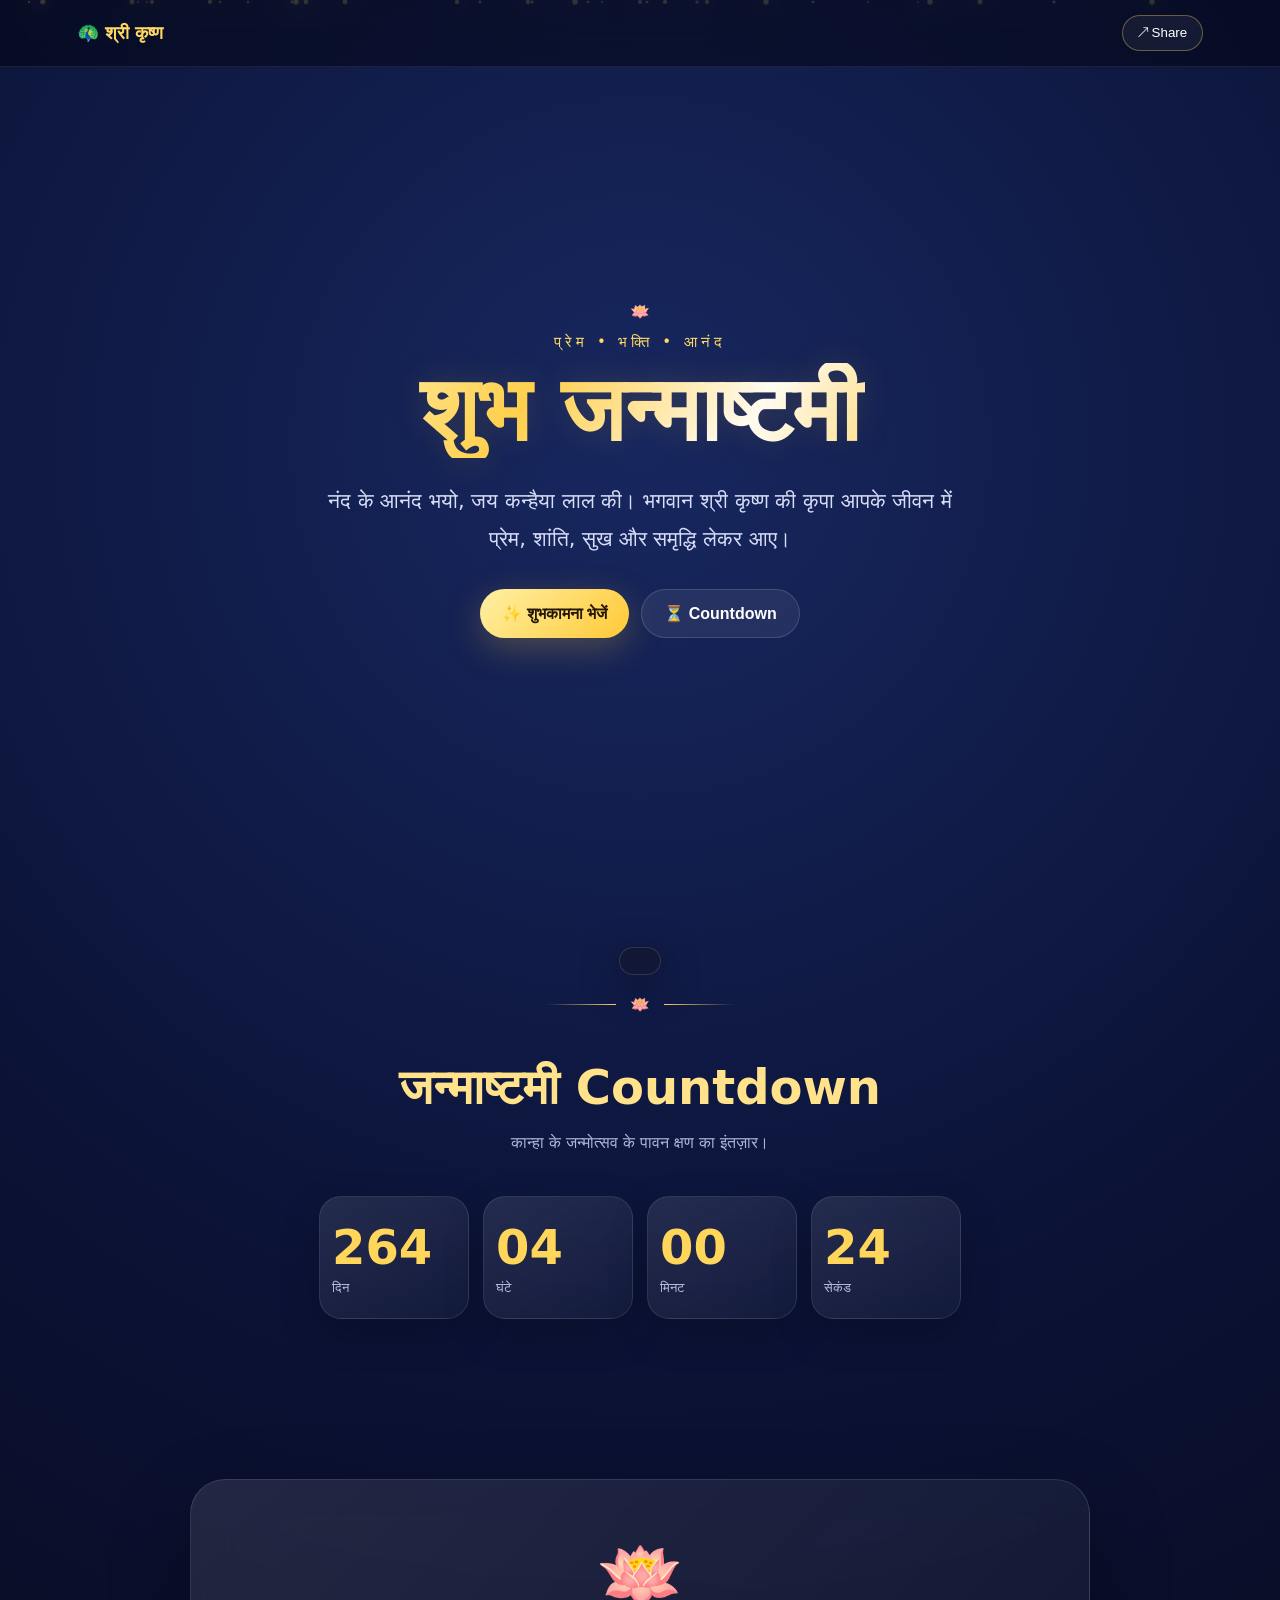
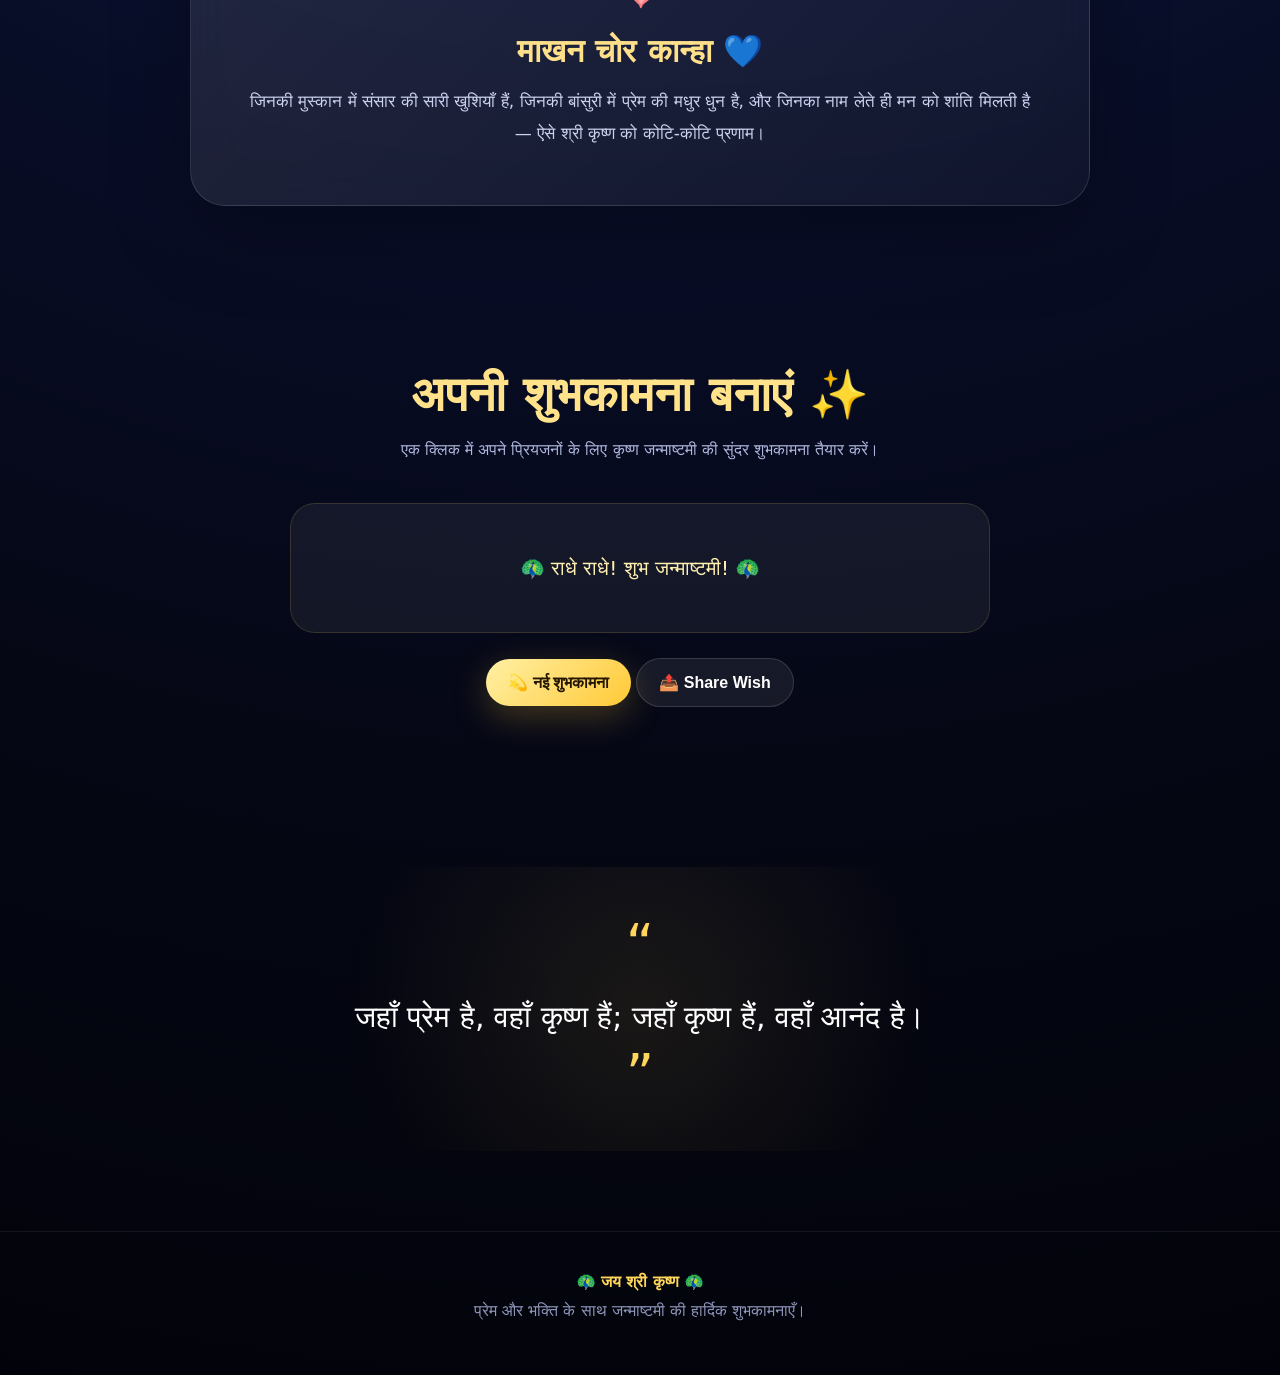
<file: index.html>
<!DOCTYPE html>
<html lang="hi">
<head>
  <meta charset="UTF-8">

  <meta name="viewport"
        content="width=device-width, initial-scale=1.0, maximum-scale=1.0">

  <meta name="theme-color" content="#070b22">

  <meta name="description"
        content="श्री कृष्ण जन्माष्टमी की हार्दिक शुभकामनाएँ — प्रेम, भक्ति और आनंद से भरा पावन पर्व।">

  <link rel="manifest" href="./manifest.webmanifest">

  <link rel="icon"
        type="image/png"
        sizes="192x192"
        href="./icon-192.png">

  <title>श्री कृष्ण जन्माष्टमी 🦚</title>

  <style>
    * {
      box-sizing: border-box;
      margin: 0;
      padding: 0;
    }

    html {
      scroll-behavior: smooth;
    }

    body {
      font-family:
        "Noto Sans Devanagari",
        "Mangal",
        system-ui,
        sans-serif;

      background:
        radial-gradient(
          circle at 50% 15%,
          #17275f 0%,
          #0b1235 35%,
          #050714 75%,
          #02030a 100%
        );

      color: #fff;
      min-height: 100vh;
      overflow-x: hidden;
    }

    /* =========================
       LOADING SCREEN
    ========================== */

    #loader {
      position: fixed;
      inset: 0;
      z-index: 99999;

      display: flex;
      align-items: center;
      justify-content: center;
      flex-direction: column;

      background:
        radial-gradient(circle, #162967, #03040c 75%);

      transition:
        opacity .8s ease,
        visibility .8s ease;
    }

    #loader.hide {
      opacity: 0;
      visibility: hidden;
    }

    .loader-feather {
      font-size: 65px;
      animation: float 2s ease-in-out infinite;
    }

    .loader-text {
      margin-top: 18px;
      font-size: 20px;
      color: #ffd76a;
      letter-spacing: 2px;
    }

    .loader-line {
      width: 150px;
      height: 3px;
      margin-top: 20px;
      overflow: hidden;
      border-radius: 20px;
      background: rgba(255,255,255,.15);
    }

    .loader-line::after {
      content: "";
      display: block;
      width: 50%;
      height: 100%;
      background: #ffd45c;
      animation: loading 1.2s infinite;
    }

    @keyframes loading {
      from {
        transform: translateX(-120%);
      }
      to {
        transform: translateX(300%);
      }
    }

    /* =========================
       PARTICLES
    ========================== */

    .particles {
      position: fixed;
      inset: 0;
      pointer-events: none;
      z-index: 1;
      overflow: hidden;
    }

    .particle {
      position: absolute;
      width: 4px;
      height: 4px;
      border-radius: 50%;
      background: #ffe28a;
      box-shadow: 0 0 12px #ffe28a;
      animation: rise linear infinite;
      opacity: .8;
    }

    @keyframes rise {
      from {
        transform: translateY(110vh) scale(.4);
        opacity: 0;
      }

      15% {
        opacity: .8;
      }

      85% {
        opacity: .8;
      }

      to {
        transform: translateY(-10vh) scale(1);
        opacity: 0;
      }
    }

    /* =========================
       NAVBAR
    ========================== */

    .navbar {
      position: fixed;
      top: 0;
      left: 0;
      right: 0;

      z-index: 1000;

      display: flex;
      align-items: center;
      justify-content: space-between;

      padding: 15px 6%;

      background: rgba(4, 6, 20, .55);
      backdrop-filter: blur(18px);

      border-bottom: 1px solid rgba(255,255,255,.08);
    }

    .brand {
      font-size: 18px;
      font-weight: 800;
      color: #ffd765;
    }

    .nav-btn {
      border: 1px solid rgba(255,215,101,.35);
      background: rgba(255,255,255,.06);
      color: white;

      padding: 9px 15px;
      border-radius: 50px;

      cursor: pointer;
      transition: .3s;
    }

    .nav-btn:hover {
      background: rgba(255,215,101,.15);
      transform: translateY(-2px);
    }

    /* =========================
       HERO
    ========================== */

    .hero {
      position: relative;
      z-index: 2;

      min-height: 100vh;

      display: flex;
      align-items: center;
      justify-content: center;

      text-align: center;

      padding: 110px 20px 70px;
    }

    .hero-content {
      max-width: 900px;
    }

    .peacock {
      font-size: clamp(55px, 12vw, 100px);

      filter:
        drop-shadow(0 0 25px rgba(63,168,255,.5));

      animation:
        featherFloat 4s ease-in-out infinite;
    }

    @keyframes featherFloat {
      0%,100% {
        transform: translateY(0) rotate(-3deg);
      }

      50% {
        transform: translateY(-12px) rotate(3deg);
      }
    }

    .small-title {
      margin-top: 12px;

      color: #ffd968;
      font-size: 15px;
      letter-spacing: 4px;
      text-transform: uppercase;
    }

    h1 {
      margin-top: 12px;

      font-size: clamp(42px, 9vw, 90px);
      line-height: 1.05;

      background:
        linear-gradient(
          120deg,
          #fff4bb,
          #ffd04d,
          #fff,
          #ffca3d
        );

      -webkit-background-clip: text;
      background-clip: text;
      color: transparent;

      text-shadow:
        0 0 35px rgba(255,205,70,.15);
    }

    .subtitle {
      max-width: 650px;
      margin: 25px auto;

      font-size: clamp(16px, 3vw, 21px);
      line-height: 1.8;

      color: #d7dcf7;
    }

    .hero-buttons {
      display: flex;
      flex-wrap: wrap;
      gap: 12px;

      justify-content: center;
      margin-top: 30px;
    }

    .btn {
      border: 0;
      cursor: pointer;

      padding: 14px 22px;
      border-radius: 50px;

      font-size: 16px;
      font-weight: 800;

      transition:
        transform .3s,
        box-shadow .3s;
    }

    .btn-primary {
      color: #241600;

      background:
        linear-gradient(
          135deg,
          #fff0a5,
          #ffc936
        );

      box-shadow:
        0 10px 35px rgba(255,201,54,.25);
    }

    .btn-secondary {
      color: white;

      background: rgba(255,255,255,.07);

      border: 1px solid rgba(255,255,255,.14);
    }

    .btn:hover {
      transform: translateY(-4px) scale(1.02);
    }

    /* =========================
       DIVIDER
    ========================== */

    .divider {
      display: flex;
      align-items: center;
      justify-content: center;

      gap: 14px;

      color: #ffd45c;

      margin: 15px 0 45px;
    }

    .divider span {
      width: 70px;
      height: 1px;
      background:
        linear-gradient(
          90deg,
          transparent,
          #ffd45c
        );
    }

    .divider span:last-child {
      background:
        linear-gradient(
          90deg,
          #ffd45c,
          transparent
        );
    }

    /* =========================
       SECTIONS
    ========================== */

    section {
      position: relative;
      z-index: 2;

      padding: 80px 6%;
    }

    .section-title {
      text-align: center;
      font-size: clamp(28px, 5vw, 48px);
      color: #ffe28a;
    }

    .section-subtitle {
      text-align: center;
      color: #aeb6dd;
      margin: 12px auto 40px;
      max-width: 650px;
      line-height: 1.7;
    }

    /* =========================
       COUNTDOWN
    ========================== */

    .countdown {
      display: grid;
      grid-template-columns:
        repeat(4, minmax(70px, 150px));

      justify-content: center;
      gap: 14px;

      margin-top: 35px;
    }

    .time-card {
      padding: 22px 12px;

      border-radius: 22px;

      background:
        linear-gradient(
          145deg,
          rgba(255,255,255,.1),
          rgba(255,255,255,.035)
        );

      border: 1px solid rgba(255,255,255,.1);

      box-shadow:
        0 15px 40px rgba(0,0,0,.2);

      backdrop-filter: blur(15px);
    }

    .time-number {
      font-size: clamp(28px, 6vw, 48px);
      font-weight: 900;
      color: #ffd65a;
    }

    .time-label {
      margin-top: 5px;
      color: #b9c0df;
      font-size: 13px;
    }

    /* =========================
       MAKHAN CHOR
    ========================== */

    .glass-card {
      max-width: 900px;
      margin: auto;

      padding: clamp(25px, 6vw, 55px);

      text-align: center;

      border-radius: 35px;

      background:
        linear-gradient(
          135deg,
          rgba(255,255,255,.10),
          rgba(255,255,255,.035)
        );

      border: 1px solid rgba(255,255,255,.12);

      box-shadow:
        0 30px 80px rgba(0,0,0,.25);

      backdrop-filter: blur(20px);
    }

    .makhan-icon {
      font-size: 70px;
      animation: float 3s ease-in-out infinite;
    }

    @keyframes float {
      0%,100% {
        transform: translateY(0);
      }

      50% {
        transform: translateY(-12px);
      }
    }

    .glass-card h3 {
      margin: 15px 0;
      font-size: 32px;
      color: #ffe08a;
    }

    .glass-card p {
      color: #cbd1ed;
      line-height: 1.9;
      font-size: 17px;
    }

    /* =========================
       WISH GENERATOR
    ========================== */

    .wish-box {
      max-width: 700px;
      margin: auto;
      text-align: center;
    }

    .wish-output {
      min-height: 130px;

      display: flex;
      align-items: center;
      justify-content: center;

      padding: 30px;

      margin-bottom: 25px;

      border-radius: 25px;

      background: rgba(255,255,255,.06);

      border: 1px solid rgba(255,215,101,.15);

      color: #fff0b0;

      font-size: 20px;
      line-height: 1.8;
    }

    /* =========================
       QUOTE
    ========================== */

    .quote {
      max-width: 800px;
      margin: auto;

      text-align: center;

      padding: 45px 25px;

      border-radius: 30px;

      background:
        radial-gradient(
          circle,
          rgba(255,211,86,.09),
          transparent 70%
        );
    }

    .quote-symbol {
      font-size: 55px;
      color: #ffd65c;
    }

    .quote-text {
      margin-top: 15px;

      font-size: clamp(21px, 4vw, 30px);
      line-height: 1.7;

      color: #fff;
    }

    /* =========================
       FOOTER
    ========================== */

    footer {
      position: relative;
      z-index: 2;

      padding: 40px 20px 55px;

      text-align: center;

      border-top: 1px solid rgba(255,255,255,.07);

      color: #8e96ba;
    }

    footer strong {
      color: #ffd65c;
    }

    /* =========================
       TOAST
    ========================== */

    #toast {
      position: fixed;

      left: 50%;
      bottom: 25px;

      transform:
        translate(-50%, 100px);

      z-index: 10000;

      padding: 13px 20px;

      border-radius: 50px;

      background: #111735;
      border: 1px solid rgba(255,255,255,.13);

      color: white;

      box-shadow: 0 10px 40px rgba(0,0,0,.4);

      transition: .35s;
    }

    #toast.show {
      transform: translate(-50%, 0);
    }

    /* =========================
       MOBILE
    ========================== */

    @media (max-width: 600px) {

      .navbar {
        padding: 13px 18px;
      }

      .brand {
        font-size: 15px;
      }

      .hero {
        padding-top: 100px;
      }

      .countdown {
        grid-template-columns:
          repeat(2, minmax(100px, 145px));
      }

      section {
        padding: 65px 18px;
      }

      .time-card {
        padding: 18px 8px;
      }

      .glass-card {
        border-radius: 25px;
      }
    }

    @media (prefers-reduced-motion: reduce) {
      *,
      *::before,
      *::after {
        animation-duration: .01ms !important;
        animation-iteration-count: 1 !important;
        scroll-behavior: auto !important;
      }
    }
  </style>
</head>

<body>

  <!-- LOADER -->
  <div id="loader">
    <div class="loader-feather">🦚</div>
    <div class="loader-text">राधे राधे</div>
    <div class="loader-line"></div>
  </div>

  <!-- PARTICLES -->
  <div class="particles" id="particles"></div>

  <!-- NAVBAR -->
  <nav class="navbar">
    <div class="brand">🦚 श्री कृष्ण</div>

    <button class="nav-btn" onclick="sharePage()">
      ↗ Share
    </button>
  </nav>

  <!-- HERO -->
  <main>

    <section class="hero">

      <div class="hero-content">

        <div class="krishna-art">

  <div class="krishna-glow"></div>

  <!-- Peacock Feather -->
  <div class="feather">
    <span class="feather-eye"></span>
  </div>

  <!-- Krishna Head -->
  <div class="krishna-head"></div>

  <!-- Hair -->
  <div class="krishna-hair"></div>

  <!-- Krishna Body -->
  <div class="krishna-body"></div>

  <!-- Arms -->
  <div class="krishna-arm arm-left"></div>
  <div class="krishna-arm arm-right"></div>

  <!-- Flute -->
  <div class="krishna-flute">
    <span></span>
    <span></span>
    <span></span>
    <span></span>
  </div>

  <!-- Decorative Lotus -->
  <div class="lotus">🪷</div>

        </div>

        <div class="small-title">
          प्रेम • भक्ति • आनंद
        </div>

        <h1>
          शुभ जन्माष्टमी
        </h1>

        <p class="subtitle">
          नंद के आनंद भयो, जय कन्हैया लाल की।
          भगवान श्री कृष्ण की कृपा आपके जीवन में
          प्रेम, शांति, सुख और समृद्धि लेकर आए।
        </p>

        <div class="hero-buttons">

          <button
            class="btn btn-primary"
            onclick="scrollToSection('wishes')">
            ✨ शुभकामना भेजें
          </button>

          <button
            class="btn btn-secondary"
            onclick="scrollToSection('countdown')">
            ⏳ Countdown
          </button>

        </div>

      </div>

    </section>

    <!-- COUNTDOWN -->

    <section id="countdown">

      <div class="divider">
        <span></span>
        🪷
        <span></span>
      </div>

      <h2 class="section-title">
        जन्माष्टमी Countdown
      </h2>

      <p class="section-subtitle">
        कान्हा के जन्मोत्सव के पावन क्षण का इंतज़ार।
      </p>

      <div class="countdown">

        <div class="time-card">
          <div class="time-number" id="days">00</div>
          <div class="time-label">दिन</div>
        </div>

        <div class="time-card">
          <div class="time-number" id="hours">00</div>
          <div class="time-label">घंटे</div>
        </div>

        <div class="time-card">
          <div class="time-number" id="minutes">00</div>
          <div class="time-label">मिनट</div>
        </div>

        <div class="time-card">
          <div class="time-number" id="seconds">00</div>
          <div class="time-label">सेकंड</div>
        </div>

      </div>

    </section>

    <!-- MAKHAN CHOR -->

    <section>

      <div class="glass-card">

        <div class="makhan-icon">🪷</div>

        <h3>
          माखन चोर कान्हा 💙
        </h3>

        <p>
          जिनकी मुस्कान में संसार की सारी खुशियाँ हैं,
          जिनकी बांसुरी में प्रेम की मधुर धुन है,
          और जिनका नाम लेते ही मन को शांति मिलती है—
          ऐसे श्री कृष्ण को कोटि-कोटि प्रणाम।
        </p>

      </div>

    </section>

    <!-- WISH GENERATOR -->

    <section id="wishes">

      <h2 class="section-title">
        अपनी शुभकामना बनाएं ✨
      </h2>

      <p class="section-subtitle">
        एक क्लिक में अपने प्रियजनों के लिए
        कृष्ण जन्माष्टमी की सुंदर शुभकामना तैयार करें।
      </p>

      <div class="wish-box">

        <div class="wish-output" id="wishOutput">
          🦚 राधे राधे! शुभ जन्माष्टमी! 🦚
        </div>

        <button
          class="btn btn-primary"
          onclick="generateWish()">
          💫 नई शुभकामना
        </button>

        <button
          class="btn btn-secondary"
          onclick="shareWish()">
          📤 Share Wish
        </button>

      </div>

    </section>

    <!-- QUOTE -->

    <section>

      <div class="quote">

        <div class="quote-symbol">“</div>

        <div class="quote-text">
          जहाँ प्रेम है, वहाँ कृष्ण हैं;
          जहाँ कृष्ण हैं, वहाँ आनंद है।
        </div>

        <div class="quote-symbol">”</div>

      </div>

    </section>

  </main>

  <!-- FOOTER -->

  <footer>

    <div>
      🦚 <strong>जय श्री कृष्ण</strong> 🦚
    </div>

    <p style="margin-top:10px;">
      प्रेम और भक्ति के साथ जन्माष्टमी की हार्दिक शुभकामनाएँ।
    </p>

  </footer>

  <!-- TOAST -->

  <div id="toast"></div>


  <script>

    /* =========================
       LOADER
    ========================== */

    window.addEventListener("load", () => {

      setTimeout(() => {
        document
          .getElementById("loader")
          .classList.add("hide");
      }, 900);

    });


    /* =========================
       PARTICLES
    ========================== */

    const particleContainer =
      document.getElementById("particles");

    for (let i = 0; i < 35; i++) {

      const p =
        document.createElement("div");

      p.className = "particle";

      p.style.left =
        Math.random() * 100 + "%";

      p.style.animationDuration =
        (6 + Math.random() * 8) + "s";

      p.style.animationDelay =
        (-Math.random() * 10) + "s";

      p.style.transform =
        `scale(${0.4 + Math.random()})`;

      particleContainer.appendChild(p);
    }


    /* =========================
       SMOOTH SCROLL
    ========================== */

    function scrollToSection(id) {

      const element =
        document.getElementById(id);

      if (element) {

        element.scrollIntoView({
          behavior: "smooth"
        });

      }

    }


    /* =========================
       COUNTDOWN
    ========================== */

    function getNextJanmashtami() {

      const now = new Date();

      let year = now.getFullYear();

      // Janmashtami 2026:
      // 4 September 2026
      // Future years can be adjusted here.

      let target =
        new Date(
          `September 4, ${year} 23:59:59`
        );

      if (target <= now) {

        target =
          new Date(
            `August 25, ${year + 1} 23:59:59`
          );

      }

      return target;
    }


    let targetDate =
      getNextJanmashtami();


    function updateCountdown() {

      const now = new Date();

      let difference =
        targetDate - now;

      if (difference < 0) {

        targetDate =
          getNextJanmashtami();

        difference =
          targetDate - now;
      }

      const days =
        Math.floor(
          difference / (1000 * 60 * 60 * 24)
        );

      const hours =
        Math.floor(
          (difference / (1000 * 60 * 60)) % 24
        );

      const minutes =
        Math.floor(
          (difference / (1000 * 60)) % 60
        );

      const seconds =
        Math.floor(
          (difference / 1000) % 60
        );

      document.getElementById("days")
        .textContent =
        String(days).padStart(2, "0");

      document.getElementById("hours")
        .textContent =
        String(hours).padStart(2, "0");

      document.getElementById("minutes")
        .textContent =
        String(minutes).padStart(2, "0");

      document.getElementById("seconds")
        .textContent =
        String(seconds).padStart(2, "0");
    }

    updateCountdown();

    setInterval(updateCountdown, 1000);


    /* =========================
       WISH GENERATOR
    ========================== */

    const wishes = [

      "🦚 नंद के घर आनंद भयो, जय कन्हैया लाल की! आपको और आपके परिवार को शुभ जन्माष्टमी!",

      "💙 श्री कृष्ण की कृपा आपके जीवन को प्रेम, शांति और खुशियों से भर दे। शुभ जन्माष्टमी!",

      "🪷 राधे-राधे! कान्हा आपके हर दुख को दूर करें और जीवन में सुख-समृद्धि प्रदान करें।",

      "✨ मुरलीधर आपके जीवन में प्रेम की मधुर धुन और खुशियों के रंग भर दें। जय श्री कृष्ण!",

      "🌸 श्री कृष्ण जन्माष्टमी के पावन पर्व पर आपको और आपके परिवार को हार्दिक शुभकामनाएँ!",

      "🙏 कान्हा का आशीर्वाद सदा आपके साथ रहे। आपके घर में सुख, शांति और समृद्धि बनी रहे।",

      "🦚 गोविंद के नाम से हर दिन मंगलमय हो। आपको जन्माष्टमी की ढेरों शुभकामनाएँ!"
    ];


    function generateWish() {

      const randomIndex =
        Math.floor(
          Math.random() * wishes.length
        );

      document.getElementById("wishOutput")
        .textContent =
        wishes[randomIndex];

    }


    /* =========================
       SHARE PAGE
    ========================== */

    async function sharePage() {

      const shareData = {

        title: "शुभ जन्माष्टमी 🦚",

        text:
          "श्री कृष्ण जन्माष्टमी की हार्दिक शुभकामनाएँ! 🦚💙",

        url: window.location.href

      };
try {

        if (navigator.share) {

          await navigator.share(shareData);

        } else {

          await navigator.clipboard.writeText(
            window.location.href
          );

          showToast("🔗 Link copied!");

        }

      } catch (error) {

        console.log(error);

      }

    }


    /* =========================
       SHARE WISH
    ========================== */

    async function shareWish() {

      const text =
        document.getElementById("wishOutput")
        .textContent;

      try {

        if (navigator.share) {

          await navigator.share({

            title: "शुभ जन्माष्टमी 🦚",

            text:
              text + "\n\nजय श्री कृष्ण 🦚"

          });

        } else {

          await navigator.clipboard.writeText(text);

          showToast("✨ शुभकामना copied!");

        }

      } catch (error) {

        console.log(error);

      }

    }


    /* =========================
       TOAST
    ========================== */

    function showToast(message) {

      const toast =
        document.getElementById("toast");

      toast.textContent = message;

      toast.classList.add("show");

      setTimeout(() => {

        toast.classList.remove("show");

      }, 2500);

    }


    /* =========================
       SERVICE WORKER
    ========================== */

    if ("serviceWorker" in navigator) {

      window.addEventListener(
        "load",
        () => {

          navigator.serviceWorker
            .register("./service-worker.js")
            .then(() => {

              console.log(
                "Service Worker registered."
              );

            })
            .catch(error => {

              console.error(
                "Service Worker error:",
                error
              );

            });

        }
      );

    }

  </script>

</body>
</html>
</file>
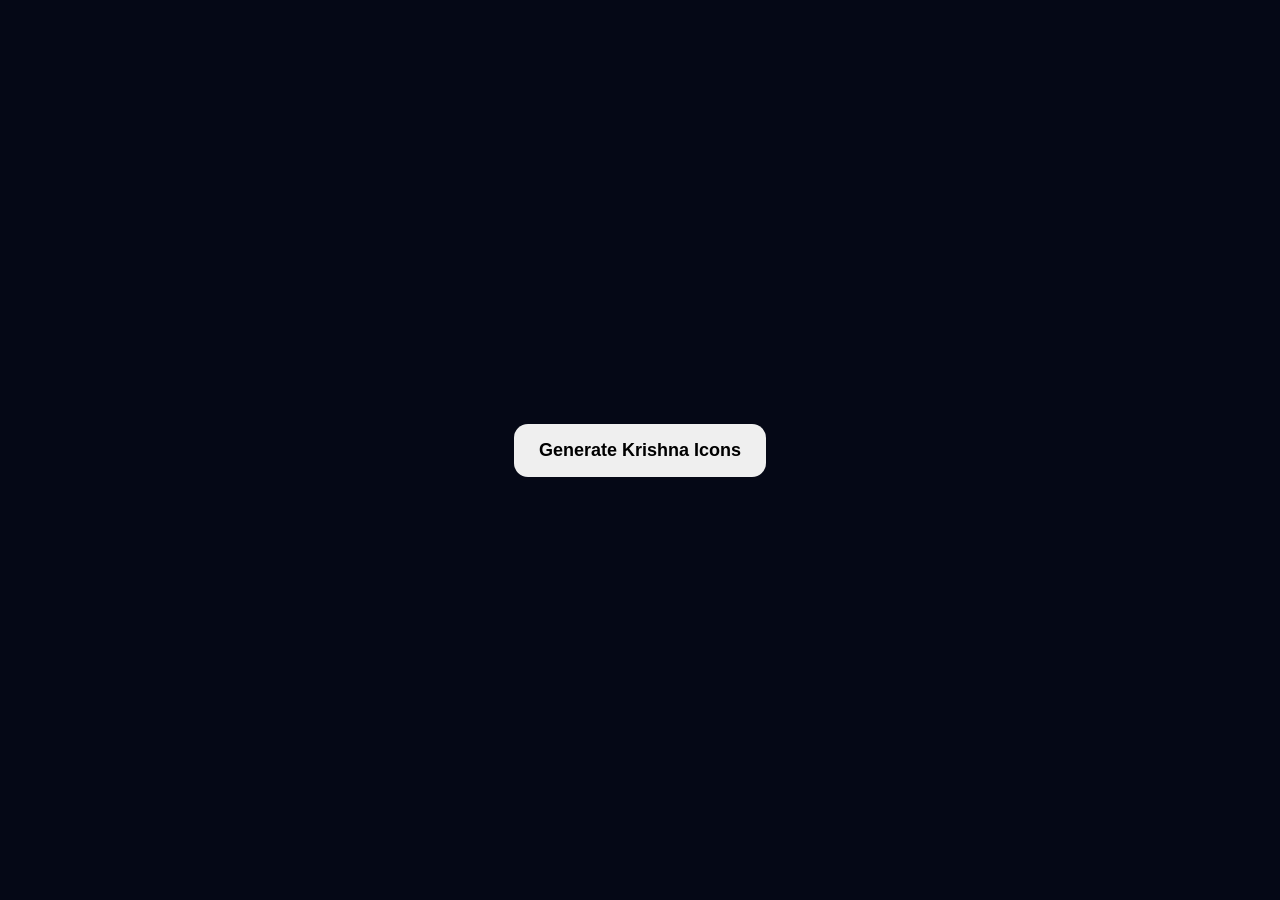
<file: icon-generator.html>
<!DOCTYPE html>
<html lang="en">
<head>
  <meta charset="UTF-8">
  <meta name="viewport" content="width=device-width, initial-scale=1.0">
  <title>Krishna Icon Generator</title>
</head>

<body style="
  margin:0;
  min-height:100vh;
  display:flex;
  align-items:center;
  justify-content:center;
  font-family:Arial,sans-serif;
  background:#050816;
  color:white;
">

<button onclick="generateIcons()" style="
  padding:16px 25px;
  border:0;
  border-radius:14px;
  font-size:18px;
  font-weight:bold;
  cursor:pointer;
">
  Generate Krishna Icons
</button>

<script>
function drawIcon(size) {

  const canvas = document.createElement("canvas");
  canvas.width = size;
  canvas.height = size;

  const ctx = canvas.getContext("2d");

  // Background
  const gradient = ctx.createRadialGradient(
    size / 2,
    size / 2,
    10,
    size / 2,
    size / 2,
    size
  );

  gradient.addColorStop(0, "#243b8f");
  gradient.addColorStop(1, "#050816");

  ctx.fillStyle = gradient;
  ctx.fillRect(0, 0, size, size);

  // Golden circle
  ctx.beginPath();
  ctx.arc(size / 2, size / 2, size * 0.36, 0, Math.PI * 2);
  ctx.fillStyle = "#f5c451";
  ctx.fill();

  // Krishna silhouette
  ctx.fillStyle = "#10152f";

  // Head
  ctx.beginPath();
  ctx.arc(
    size * 0.47,
    size * 0.39,
    size * 0.105,
    0,
    Math.PI * 2
  );
  ctx.fill();

  // Body
  ctx.beginPath();
  ctx.ellipse(
    size * 0.50,
    size * 0.58,
    size * 0.15,
    size * 0.25,
    0,
    0,
    Math.PI * 2
  );
  ctx.fill();

  // Flute
  ctx.save();

  ctx.translate(size * 0.31, size * 0.50);
  ctx.rotate(-0.08);

  ctx.fillRect(
    0,
    0,
    size * 0.38,
    size * 0.025
  );

  ctx.restore();

  // Peacock feather
  ctx.strokeStyle = "#10152f";
  ctx.lineWidth = size * 0.025;

  ctx.beginPath();
  ctx.moveTo(
    size * 0.45,
    size * 0.30
  );

  ctx.quadraticCurveTo(
    size * 0.50,
    size * 0.17,
    size * 0.57,
    size * 0.25
  );

  ctx.stroke();

  // Feather circle
  ctx.beginPath();
  ctx.arc(
    size * 0.56,
    size * 0.23,
    size * 0.035,
    0,
    Math.PI * 2
  );

  ctx.fillStyle = "#f5c451";
  ctx.fill();

  // Decorative dots
  ctx.fillStyle = "#ffffff";

  for (let i = 0; i < 12; i++) {

    const angle = (Math.PI * 2 / 12) * i;

    const x =
      size / 2 +
      Math.cos(angle) * size * 0.43;

    const y =
      size / 2 +
      Math.sin(angle) * size * 0.43;

    ctx.beginPath();

    ctx.arc(
      x,
      y,
      size * 0.012,
      0,
      Math.PI * 2
    );

    ctx.fill();
  }

  return canvas;
}


function downloadCanvas(canvas, filename) {

  const link = document.createElement("a");

  link.download = filename;

  link.href = canvas.toDataURL("image/png");

  link.click();
}


function generateIcons() {

  const icon192 = drawIcon(192);
  const icon512 = drawIcon(512);

  downloadCanvas(
    icon192,
    "icon-192.png"
  );

  setTimeout(() => {

    downloadCanvas(
      icon512,
      "icon-512.png"
    );

  }, 500);

  alert(
    "दोनों icons generate हो गए हैं! अब इन्हें GitHub project में upload करो."
  );
}
</script>

</body>
</html>
</file>
